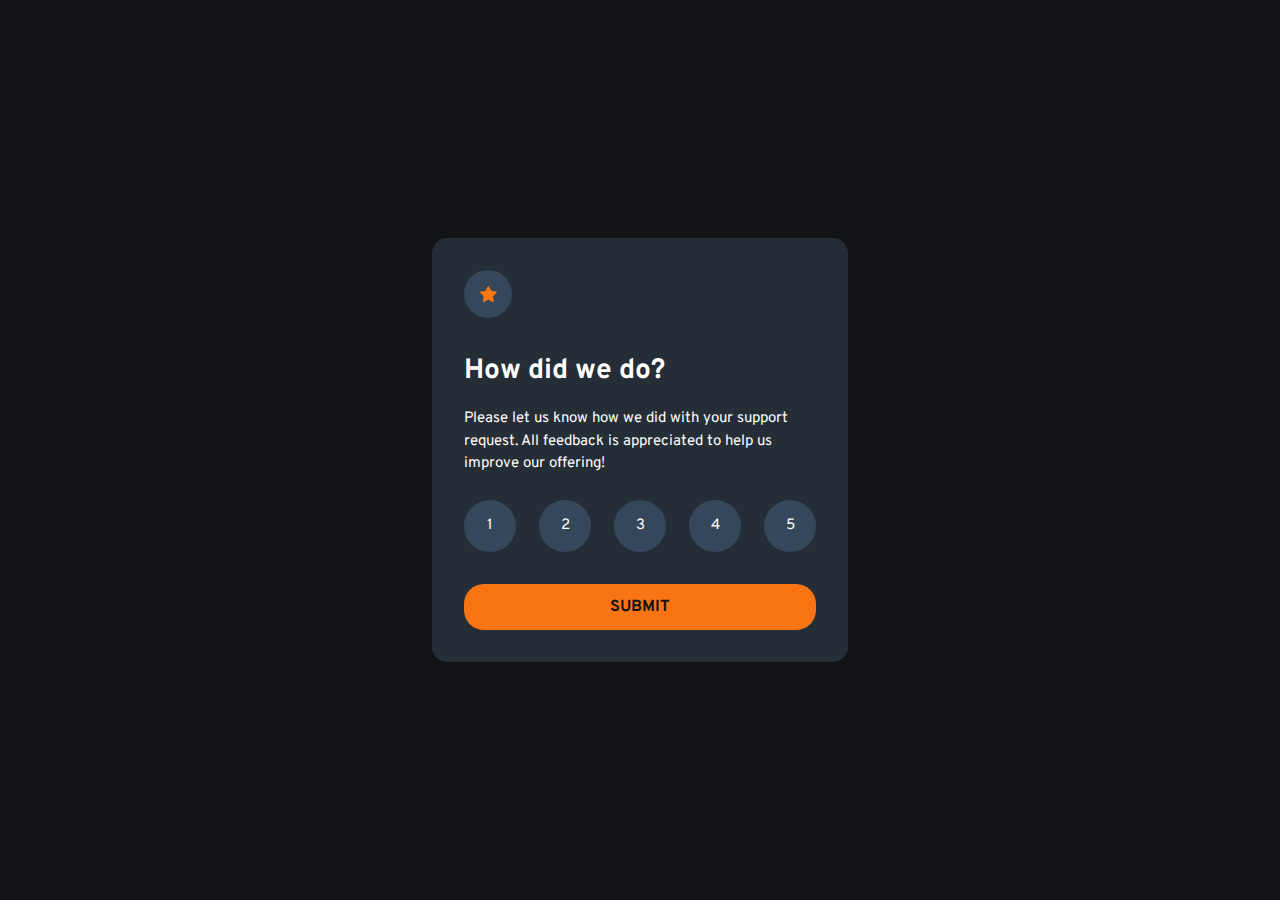
<file: index.html>
<!DOCTYPE html>
<html lang="en">
  <head>
    <meta charset="UTF-8" />
    <meta name="viewport" content="width=device-width, initial-scale=1.0" /> 
    <link rel="icon" type="image/png" sizes="32x32" href="./images/favicon-32x32.png" />
    <link rel="preconnect" href="https://fonts.googleapis.com">
    <link rel="preconnect" href="https://fonts.gstatic.com" crossorigin>
    <link href="https://fonts.googleapis.com/css2?family=Overpass:wght@100..900&display=swap" rel="stylesheet">
    <title>Frontend Mentor | Interactive rating component</title>
    <link href="./styles.css" rel="stylesheet" />
    <script src="./main.js" defer></script>
  </head>

  <body class="page">
    <main class="main">
      <div class="wrapper">
        <h1 class="visually-hidden">User feedback by rating from 1 to 5 scale</h1>
        <div class="box--media">
          <img class="box--media__img" src="./images/icon-star.svg" width="17" height="16" alt="" />
        </div>
         <form class="form" action="./message.html">
          <fieldset class="fieldset" aria-describedby="group--desc">
            <legend class="legend">How did we do?</legend>
            <p class="form__text" id="group--desc">Please let us know how we did with your support request. All feedback is appreciated to help us improve our offering!</p>
            <div class="box--radios">
              <div class="box--radios__item">
                <label class="radio-label" for="radio-1">1</label>
                <input class="radio visually-hidden" id="radio-1" name="feedback" type="radio" value="1" />                
              </div>
              <div class="box--radios__item">
                <label class="radio-label" for="radio-2">2</label>
                <input class="radio visually-hidden" id="radio-2" name="feedback" type="radio" value="2" />                
              </div>
              <div class="box--radios__item">
                <label class="radio-label" for="radio-3">3</label>
                <input class="radio visually-hidden" id="radio-3" name="feedback" type="radio" value="3" />                
              </div>
              <div class="box--radios__item">
                <label class="radio-label" for="radio-4">4</label>
                <input class="radio visually-hidden" id="radio-4" name="feedback" type="radio" value="4" />                
              </div>
              <div class="box--radios__item">
                <label class="radio-label" for="radio-5">5</label>
                <input class="radio visually-hidden" id="radio-5" name="feedback" type="radio" value="5" />                
              </div>
            </div>
          </fieldset>
          <div class="box--aria-error" aria-live="polite"></div>
          <button class="button--submit">Submit</button>
        </form>
      </div>
    </main>
  </body>
</html>
</file>
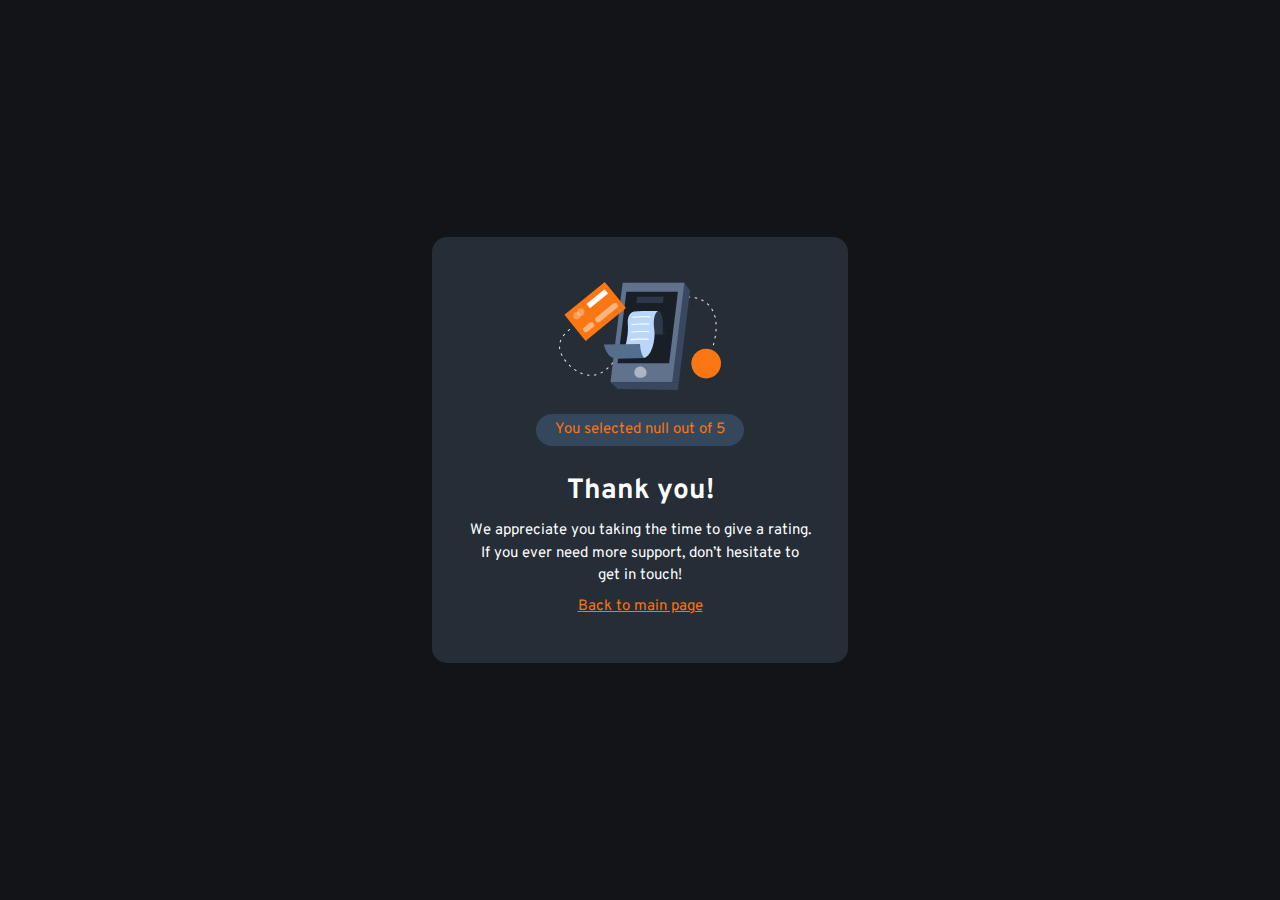
<file: message.html>
<!DOCTYPE html>
<html lang="en">
  <head>
    <meta charset="UTF-8" />
    <meta name="viewport" content="width=device-width, initial-scale=1.0" /> 
    <link rel="icon" type="image/png" sizes="32x32" href="./images/favicon-32x32.png" />
    <link rel="preconnect" href="https://fonts.googleapis.com">
    <link rel="preconnect" href="https://fonts.gstatic.com" crossorigin>
    <link href="https://fonts.googleapis.com/css2?family=Overpass:wght@100..900&display=swap" rel="stylesheet">
    <title>Frontend Mentor | Interactive rating component</title>
    <link href="./message.css" rel="stylesheet" />
  </head>

  <body class="page">
    <main class="main">
      <div class="wrapper">
        <div class="box--media">
          <img class="box--media__img" src="./images/illustration-thank-you.svg" alt="" width="162" height="108" />
        </div>
        <div class="box--intro">
          <span class="box--intro__inline"></span>
        </div>
        <div class="box--content">
          <h1 class="box--content__title">Thank you!</h1>
          <p class="box--content__text">We appreciate you taking the time to give a rating. If you ever need more support, don’t hesitate to get in touch!</p> 
        </div>
        <div class="box--aside">
          <a class="box--aside__link" href="./index.html">Back to main page</a>
        </div>
      </div>
    </main>

    <script>
      const feedbackSpan = document.querySelector(".box--intro__inline");
      const urlParams = new URLSearchParams(window.location.search);
      const feedbackScore = urlParams.get("feedback");
      feedbackSpan.textContent = `You selected ${feedbackScore} out of 5`; 
    </script>
  </body>
</html>
</file>
<file: styles.css>
:root {
  --color-off-white: hsl(0, 100%, 100%);
  --color-primary: hsl(25, 97%, 53%);
  --color-950: hsl(216, 12%, 8%);
  --color-900: hsl(213, 19%, 18%);
  --color-850: hsl(210, 26%, 28%);
  --color-500: hsl(217, 12%, 63%);
  --color-error: hsl(0, 100%, 59%);
  --bg-primary: hsl(25, 97%, 53%);
  --bg-off-white: hsl(0, 100%, 100%);
  --bg-950: hsl(216, 12%, 8%);
  --bg-900: hsl(213, 19%, 18%);
  --bg-850: hsl(210, 26%, 28%);
  --bg-500: hsl(217, 12%, 63%);
}

*,
*::before,
*::after {
  margin: 0;
  padding: 0;
  box-sizing: border-box;
}

html {
  -moz-text-size-adjust: none;
  -webkit-text-size-adjust: none;
  text-size-adjust: none;
}

body {
  min-height: 100vh;
  min-height: 100svh;
  line-height: 1.5;
  -webkit-font-smoothing: antialiased;
}

img,
svg,
video,
canvas,
audio,
iframe,
embed,
object {
  display: block;
}

img,
picture,
svg {
  block-size: auto;
  max-width: 100%;
}

input,
button,
textarea,
select {
  font: inherit;
  color: inherit;
}

ul,
ol {
  list-style: none;
}

p,
h1,
h2,
h3,
h4,
h5,
h6 {
  overflow-wrap: break-word;
}

p {
  text-wrap: pretty;
}

h1,
h2,
h3,
h4,
h5,
h6 {
  text-wrap: balance;
}

.visually-hidden { 
  clip: rect(0 0 0 0); 
  clip-path: inset(50%);
  height: 1px;
  overflow: hidden;
  position: absolute;
  white-space: nowrap; 
  width: 1px;
}

:is(label, button) {
  cursor: pointer;
}

:is(fieldset, button) {
  border: unset;
}

.page {
  font-family: "Overpass", sans-serif;
  font-size: 0.875rem;
  color: var(--color-off-white);
  background-color: var(--bg-950);
  display: grid;
  place-content: center;
}

.main {
  background-color: var(--bg-900);
  border-radius: 15px;
  overflow: hidden;
}

.wrapper {
  background-color: inherit;
  max-width: 20.5rem;
  padding: 1.5rem;
}

.box--media {
  background-color: var(--bg-850);
  max-width: 2.5rem;
  aspect-ratio: 1;
  border-radius: 50%;
  display: grid;
  place-content: center;
}

.fieldset {
  margin-top: 1.5rem;
}

.legend {
  font-size: 1.5rem;
  font-weight: 700;
}

.form__text {
  margin-top: 1rem;
}

.box--radios {
  display: flex;
  justify-content: space-between;
  margin-top: 1.5rem;
}

.box--radios:focus-within {
  outline: -webkit-focus-ring-color auto 1px;
  outline-offset: 2px;
}

.box--radios__item {
  display: flex;
  flex-basis: 2.625rem;
  aspect-ratio: 1;
  border-radius: 50%;
  overflow: hidden;
}

.radio-label {
  background-color: var(--bg-850);
  width: 100%;
  aspect-ratio: 1;
  display: grid;
  place-content: center;
}

.radio-label:hover {
  background-color: var(--bg-primary);
  color: var(--color-950);
}

.radio-label:has( + .radio:checked)  {
  background-color: var(--bg-off-white);
  color: var(--color-950);
}

.box--aria-error {
  color: var(--color-error);
  margin-top: .5rem;
}

.button--submit {
  width: 100%;
  min-height: 2.875rem;
  color: var(--color-950);
  font-size: 1rem;
  font-weight: 700;
  text-transform: uppercase;
  background-color: var(--bg-primary);
  border-radius: 20px;
  margin-top: 1.5rem;
}

.button--submit:hover {
  background-color: var(--bg-off-white);
}

@media (min-width: 64rem) {
  .page {
    font-size: 0.9375rem;
  }

  .wrapper {
    max-width: 26rem;
    padding: 2rem;
  }

  .box--media {
    max-width: 3rem;
  }

  .fieldset {
    margin-top: 2rem;
  }

  .legend {
    font-size: 1.75rem;
  }

  .box--radios__item {
    flex-basis: 3.25rem;
  }
}
</file>
<file: message.css>
:root {
  --color-off-white: hsl(0, 100%, 100%);
  --color-primary: hsl(25, 97%, 53%);
  --color-950: hsl(216, 12%, 8%);
  --color-900: hsl(213, 19%, 18%);
  --color-850: hsl(210, 26%, 28%);
  --color-500: hsl(217, 12%, 63%);
  --bg-primary: hsl(25, 97%, 53%);
  --bg-off-white: hsl(0, 100%, 100%);
  --bg-950: hsl(216, 12%, 8%);
  --bg-900: hsl(213, 19%, 18%);
  --bg-850: hsl(210, 26%, 28%);
  --bg-500: hsl(217, 12%, 63%);
}

*,
*::before,
*::after {
  margin: 0;
  padding: 0;
  box-sizing: border-box;
}

html {
  -moz-text-size-adjust: none;
  -webkit-text-size-adjust: none;
  text-size-adjust: none;
}

body {
  min-height: 100vh;
  min-height: 100svh;
  line-height: 1.5;
  -webkit-font-smoothing: antialiased;
}

img,
svg,
video,
canvas,
audio,
iframe,
embed,
object {
  display: block;
}

img,
picture,
svg {
  block-size: auto;
  max-width: 100%;
}

input,
button,
textarea,
select {
  font: inherit;
  color: inherit;
}

ul,
ol {
  list-style: none;
}

p,
h1,
h2,
h3,
h4,
h5,
h6 {
  overflow-wrap: break-word;
}

p {
  text-wrap: pretty;
}

h1,
h2,
h3,
h4,
h5,
h6 {
  text-wrap: balance;
}

.page {
  font-family: "Overpass", sans-serif;
  font-size: 0.875rem;
  color: var(--color-off-white);
  background-color: var(--bg-950);
  display: grid;
  place-content: center;
  text-align: center;
}

.main {
  background-color: var(--bg-900);
  border-radius: 15px;
  overflow: hidden;
}

.wrapper {
  background-color: inherit;
  max-width: 20.5rem;
  padding: 2rem 1.8rem;
}

.box--media {
  display: flex;
  justify-content: center;
}

.box--intro {
  display: grid;
  place-content: center;
  margin-top: 1.5rem;
}

.box--intro__inline {
  background-color: var(--bg-850);
  color: var(--bg-primary);
  padding: .3rem .5rem;
  border-radius: 20px;
}

.box--content {
  margin-top: 1.5rem;
}

.box--content__title {
  font-size: 1.5rem;
}

.box--content__text {
  margin-top: .5rem;
}

.box--aside {
  margin-top: .5rem;
}

.box--aside__link {
  color: var(--color-primary);
}

@media (min-width: 64rem) {
  .page {
    font-size: 0.9375rem;
  }

  .wrapper {
    max-width: 26rem;
    padding: 2.8rem 2.3rem;
    gap: 2rem;
  }

  .box--intro__inline {
    padding-inline: 1.2rem;
  }

  .box--content__title {
    font-size: 1.75rem;
  }
}
</file>
